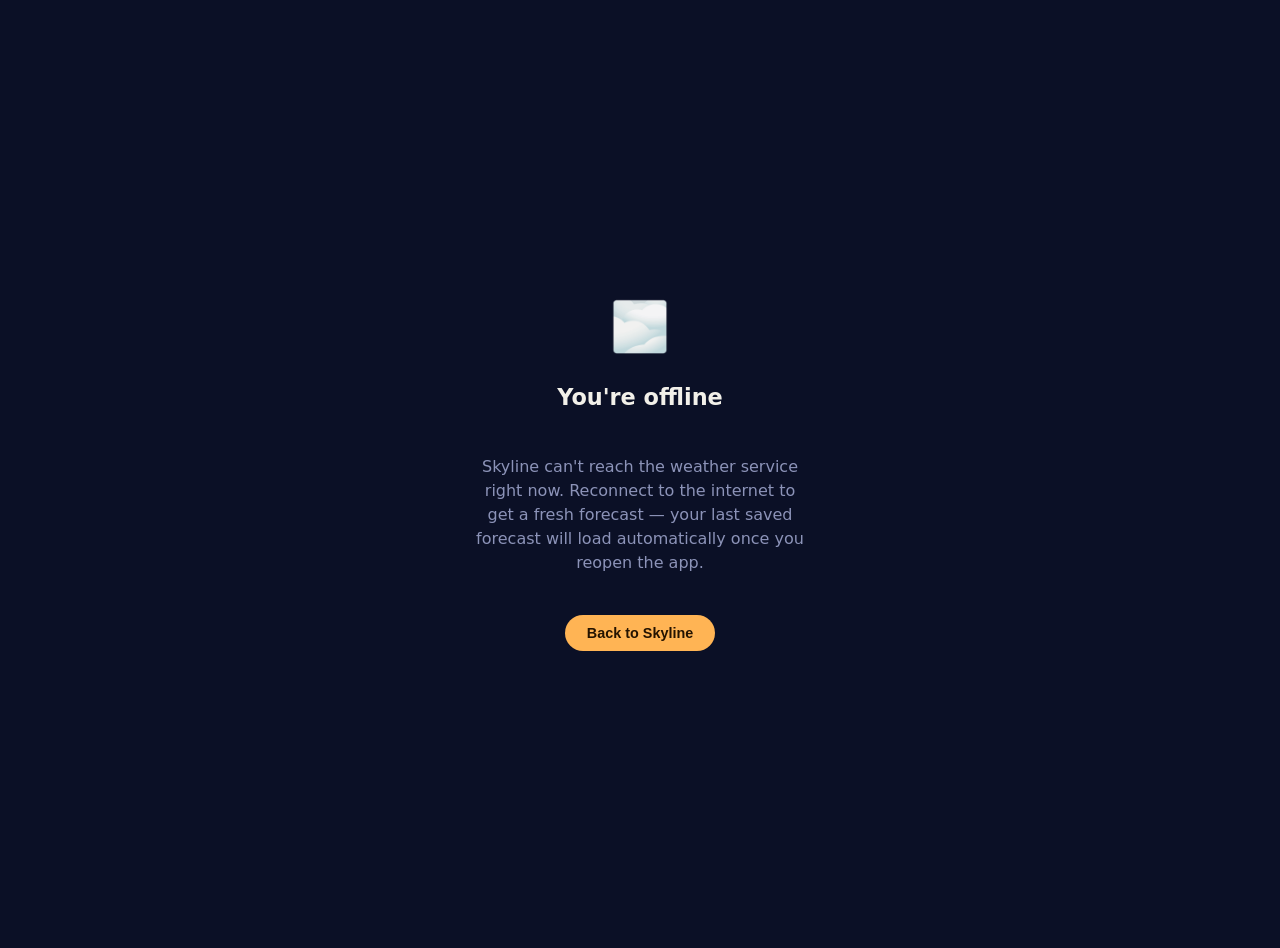
<file: offline (1).html>
<!DOCTYPE html>
<html lang="en">
<head>
<meta charset="UTF-8" />
<meta name="viewport" content="width=device-width, initial-scale=1.0" />
<title>Skyline — Offline</title>
<style>
  body{margin:0; min-height:100vh; display:flex; align-items:center; justify-content:center; flex-direction:column; gap:14px;
    font-family:system-ui,sans-serif; background:#0B1026; color:#F2F0E9; text-align:center; padding:24px;}
  h1{font-size:1.4rem;}
  p{color:#8C93B8; max-width:340px; line-height:1.5;}
  button{margin-top:10px; padding:10px 22px; border-radius:100px; border:none; background:#FFB454; color:#241300; font-weight:600; font-size:.9rem; cursor:pointer;}
</style>
</head>
<body>
  <div style="font-size:3rem;">🌫️</div>
  <h1>You're offline</h1>
  <p>Skyline can't reach the weather service right now. Reconnect to the internet to get a fresh forecast — your last saved forecast will load automatically once you reopen the app.</p>
  <button onclick="location.href='./index.html'">Back to Skyline</button>
</body>
</html>
</file>
